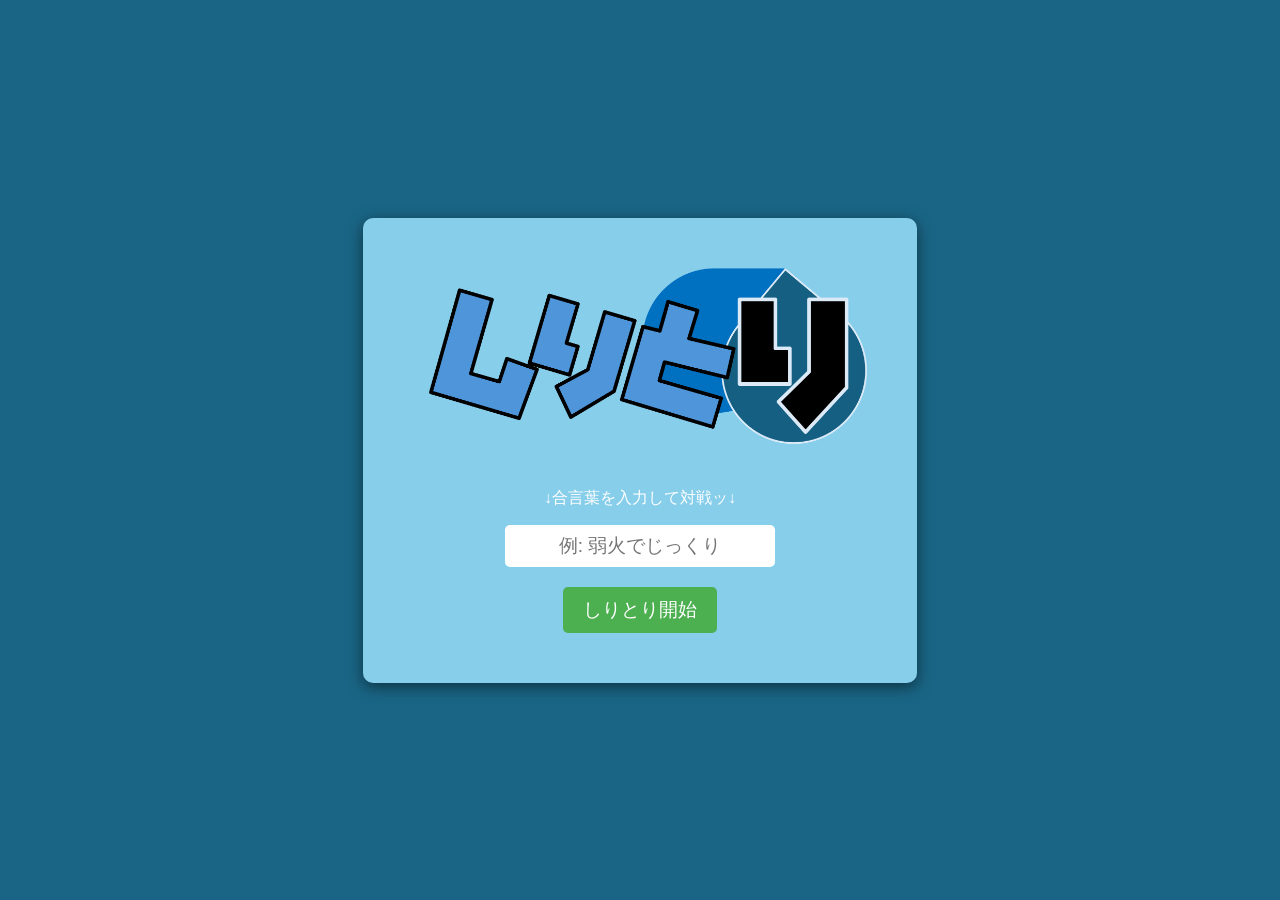
<file: public/index.html>
<!DOCTYPE html>
<html lang="ja">

<head>
  <meta charset="UTF-8">
  <meta name="viewport" content="width=device-width, initial-scale=1.0">
  <title>しりとり対戦</title>
  <style>
    body {
      font-family: 'Helvetica Neue', Arial, sans-serif;
      background-color: #1a6585;
      color: #ffffff;
      display: flex;
      justify-content: center;
      align-items: center;
      height: 100vh;
      margin: 0;
    }

    .container {
      text-align: center;
      background: skyblue;
      padding: 50px;
      border-radius: 10px;
      box-shadow: 0 4px 15px rgba(0, 0, 0, 0.5);
    }

    input {
      padding: 10px;
      font-size: 1.2rem;
      border-radius: 5px;
      border: none;
      width: 250px;
      margin-bottom: 20px;
      text-align: center;
    }

    button {
      padding: 10px 20px;
      font-size: 1.2rem;
      background-color: #4CAF50;
      color: white;
      border: none;
      border-radius: 5px;
      cursor: pointer;
      transition: 0.3s;
    }

    button:hover {
      background-color: #45a049;
    }
  </style>
</head>

<body>

  <div class="container">
    <img src="./image/logo.png" alt="logo" width="454" height="200">
    <p>↓合言葉を入力して対戦ッ↓</p>

    <input type="text" id="room-input" placeholder="例: 弱火でじっくり" maxlength="20"><br>
    <button id="enter-btn">しりとり開始</button>
  </div>

  <script>
    document.getElementById("enter-btn").addEventListener("click", () => {
      const roomName = document.getElementById("room-input").value || "default";

      if (!roomName) {
        alert("部屋名を入力してください！");
        return;
      }

      window.location.href = `lobby.html?room=${encodeURIComponent(roomName)}`;

      document.getElementById("room-input").addEventListener("keydown", (event) => {
        if (event.key === "Enter") {
          document.getElementById("enter-btn").click();
        }
      });
    });
  </script>

</body>

</html>
</file>
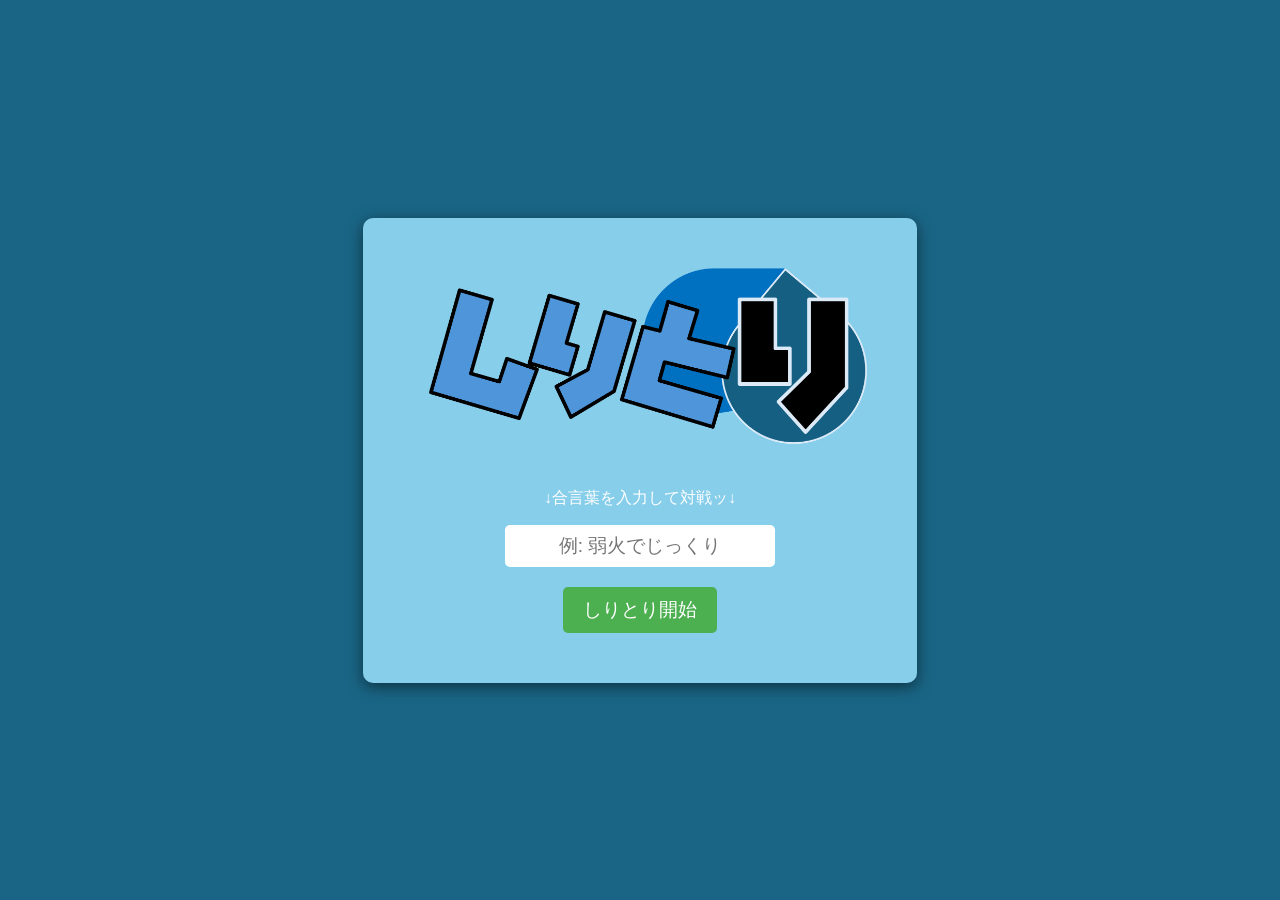
<file: public/lobby.html>
<!DOCTYPE html>
<html lang="ja">

<head>
  <meta charset="UTF-8">
  <meta name="viewport" content="width=device-width, initial-scale=1.0">
  <title>待機室 - denoしりとり</title>
  <link rel="stylesheet" href="styles.css">
  <style>
    body {
      background-color: #f0f2f5;
      text-align: center;
      padding-top: 100px;
      font-family: 'Helvetica Neue', Arial, sans-serif;
    }

    .lobby-container {
      background: white;
      max-width: 500px;
      margin: 0 auto;
      padding: 40px;
      border-radius: 12px;
      box-shadow: 0 4px 12px rgba(0, 0, 0, 0.1);
    }

    h1 {
      color: #333;
      margin-bottom: 10px;
    }

    .room-name {
      font-size: 1.5rem;
      color: #1890ff;
      font-weight: bold;
      margin-bottom: 30px;
    }

    .status-box {
      background: #fafafa;
      border: 2px dashed #ccc;
      padding: 20px;
      border-radius: 8px;
      margin-bottom: 30px;
    }

    .player-count {
      font-size: 2.5rem;
      font-weight: bold;
      color: #ff4d4f;
      margin: 10px 0;
    }

    .loader {
      border: 4px solid #f3f3f3;
      border-top: 4px solid #1890ff;
      border-radius: 50%;
      width: 30px;
      height: 30px;
      animation: spin 1s linear infinite;
      margin: 20px auto;
    }

    @keyframes spin {
      0% {
        transform: rotate(0deg);
      }

      100% {
        transform: rotate(360deg);
      }
    }

    .btn-cancel {
      background-color: #8c8c8c;
      color: white;
      border: none;
      padding: 10px 20px;
      font-size: 1rem;
      border-radius: 6px;
      cursor: pointer;
      transition: background 0.2s;
    }

    .btn-cancel:hover {
      background-color: #595959;
    }
  </style>
</head>

<body>
  <div class="lobby-container">
    <h1>対戦待機室</h1>
    <div id="roomDisplay" class="room-name">部屋: --</div>

    <div class="status-box">
      <p id="statusMessage">対戦相手を待っています...</p>
      <div class="player-count"><span id="currentPlayers">0</span> / 2人</div>
      <div id="loadingSpinner" class="loader"></div>
    </div>

    <button class="btn-cancel" onclick="window.location.href='./index.html'">キャンセルして戻る</button>
  </div>

  <script>
    const urlParams = new URLSearchParams(window.location.search);
    const roomName = urlParams.get("room");
    console.log(`lobby入室`);

    if (!roomName) {
      alert("部屋名が指定されていません。タイトルに戻ります。");
      window.location.href = "./index.html";
      throw new Error("No room name");
    }

    // 部屋名を表示
    document.getElementById("roomDisplay").textContent = `部屋: [${roomName}]`;

    // WebSocket（ロビー専用エンドポイント）に接続
    const protocol = window.location.protocol === "https:" ? "wss:" : "ws:";
    const lobbyWsUrl = `${protocol}//${window.location.host}/lobby-ws?room=${encodeURIComponent(roomName)}`;
    const socket = new WebSocket(lobbyWsUrl);

    socket.onmessage = (event) => {
      const data = JSON.parse(event.data);

      if (data.type === "lobby_status") {
        document.getElementById("currentPlayers").textContent = data.count;

        if (data.count >= 2) {
          document.getElementById("statusMessage").textContent = "対戦相手が見つかりました！ゲームを開始します...";
          document.getElementById("loadingSpinner").style.borderColor = "#52c41a"; // スピナーを緑色に
        } else {
          document.getElementById("statusMessage").textContent = "対戦相手を待っています...";
        }
      }
      //2人揃ったらサーバーからゲーム画面へ遷移の命令が届く
      else if (data.type === "start_game") {
        socket.close(); // ロビーの接続を閉じて移動
        window.location.href = `play.html?room=${encodeURIComponent(roomName)}`;
      }
    };

    socket.onclose = () => {
      console.log("ロビーの接続が閉じられました。");
    };
  </script>
</body>

</html>
</file>
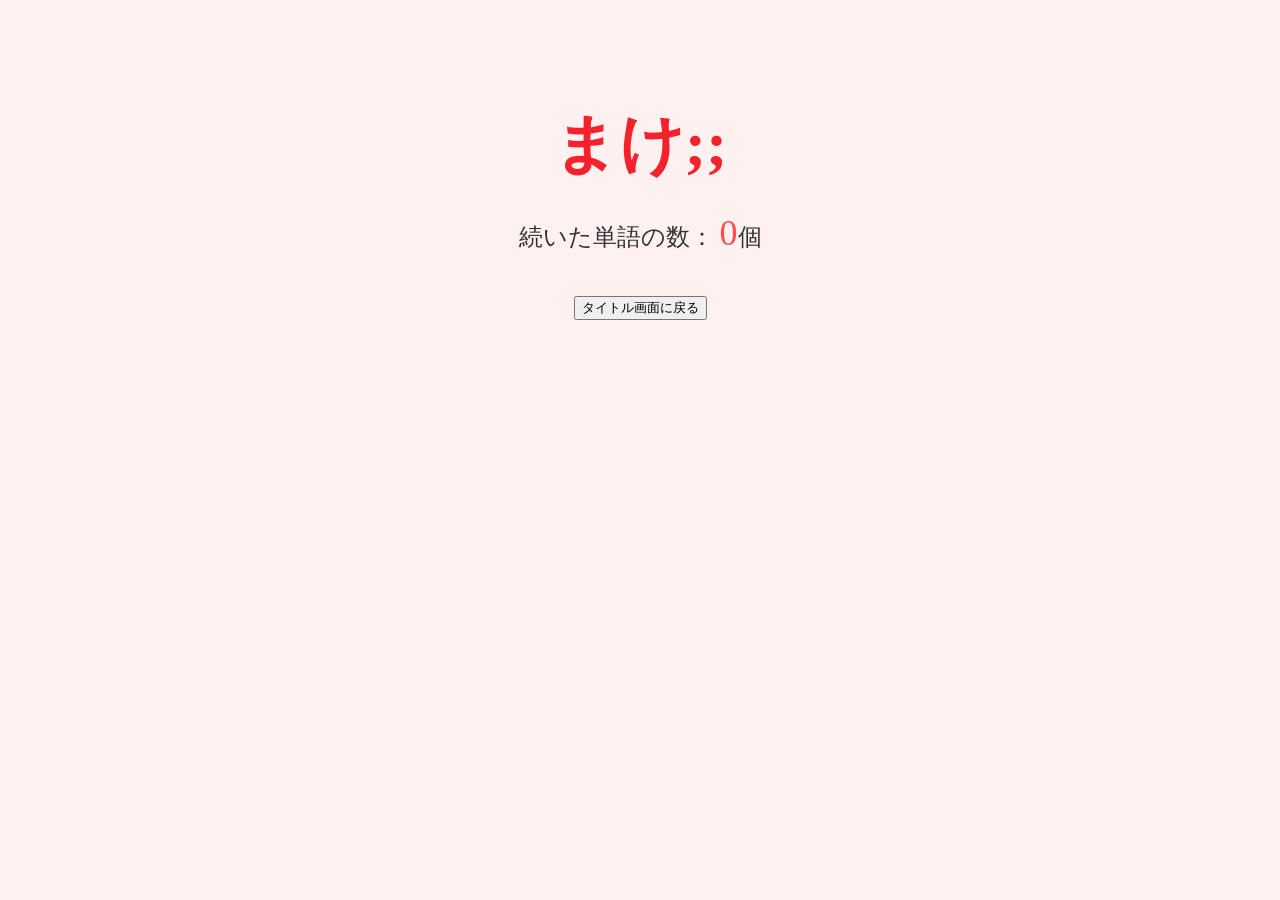
<file: public/lose.html>
<!DOCTYPE html>
<html lang="ja">

<head>
  <meta charset="UTF-8">
  <title>GAME OVER</title>
  <link rel="stylesheet" href="styles.css">
</head>

<body style="background-color: #fff1f0; text-align: center; padding-top: 50px;">
  <h1 style="color: #f5222d; font-size: 64px; margin-bottom: 20px;">まけ;;</h1>
  <p id="message" style="font-size: 24px; color: #333;"></p>
  <p id="score" style="font-size: 24px; color: #333;">
    続いた単語の数： <span id="wordCountValue" style="color: #ff4d4f; font-size: 36px;">0</span>個
  </p>
  <br>
  <div class="result-buttons">
    <button id="back-to-title-btn" onclick="window.location.href='./index.html'">タイトル画面に戻る</button>
    <!--  追加：同じ部屋に再接続するボタン -->
    <button id="reconnect-room-btn" style="display: none;"></button>
  </div>

  <script>
    const urlParams = new URLSearchParams(window.location.search);
    const msg = urlParams.get('msg');
    if (msg) {
      document.querySelector("#message").textContent = msg;
    }

    const prevRoomName = urlParams.get("room");

    if (prevRoomName) {
      const reconnectBtn = document.getElementById("reconnect-room-btn");

      // ボタンに部屋名を含んだテキストを設定して表示
      reconnectBtn.textContent = `もう一度 部屋[${prevRoomName}] で遊ぶ`;
      reconnectBtn.style.display = "inline-block"; // ボタンを表示する

      // ボタンがクリックされたら、その部屋パラメータを持たせてゲーム画面に戻る
      reconnectBtn.onclick = () => {
        // しりとりゲーム画面のHTMLファイル名（例: game.html）に合わせて変更してください
        window.location.href = `lobby.html?room=${encodeURIComponent(prevRoomName)}`;
      };
    }
    const count = urlParams.get('count');
    if (count) {
      document.querySelector("#wordCountValue").textContent = count;
    }
  </script>
</body>

</html>
</file>
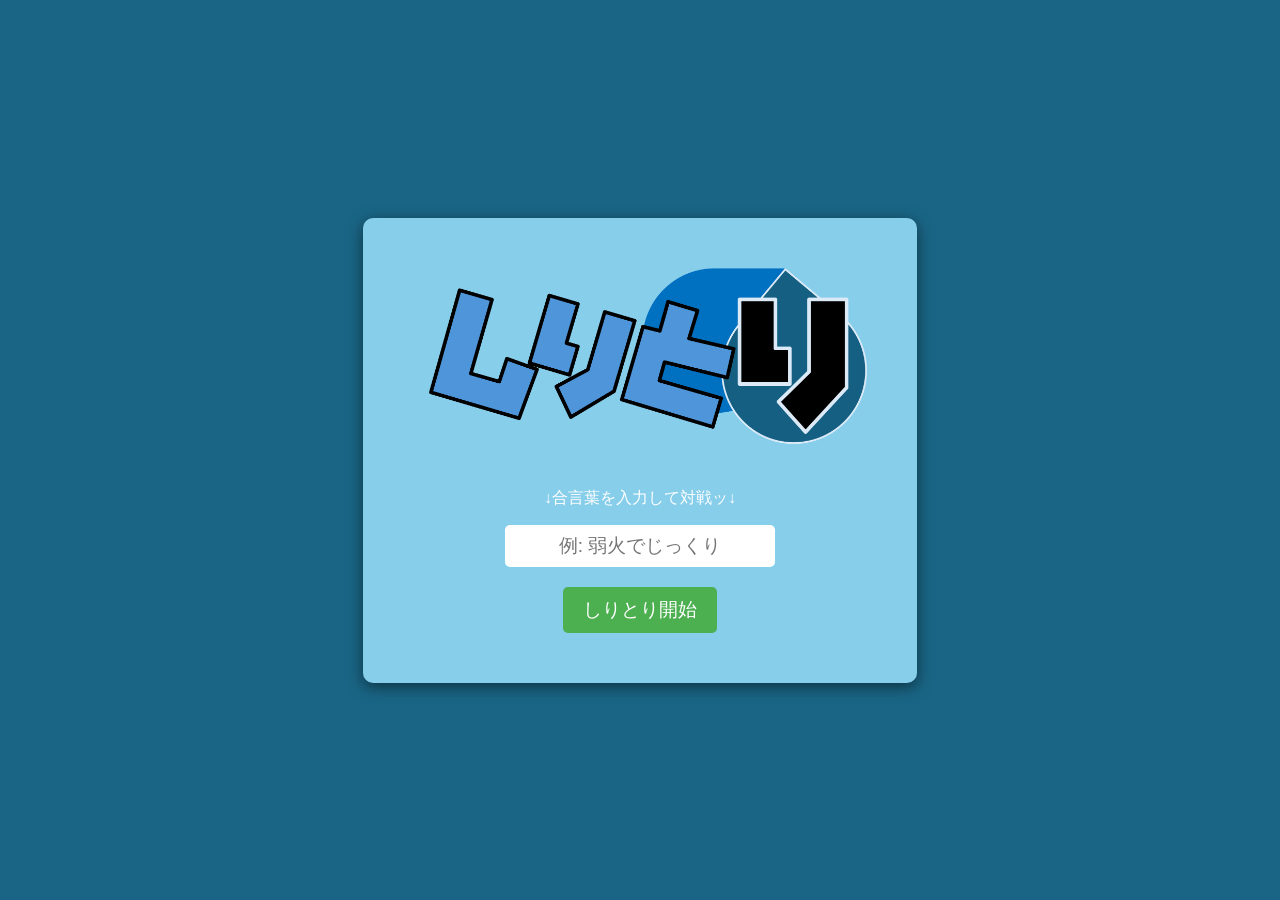
<file: public/play.html>
<!DOCTYPE html>
<html lang="ja">

<head>
    <meta charset="UTF-8">
    <meta name="viewport" content="width=device-width, initial-scale=1.0">
    <title>しりとりバトル</title>
    <link rel="stylesheet" href="styles.css">
</head>

<body>
    <img src="./image/logo.png" alt="logo" width="227" height="100">

    <!-- 現在の単語を表示する場所 -->
    <div class="game-area">
        <div id="historyContainer"></div>

        <div id="current-circle-container">
            <div id="target-char-display">り</div>
        </div>
    </div>

    <div class="input-area">
        <p id="turnIndicator">接続中...</p>
        <!-- 次の文字を入力するフォーム -->
        <div class="form">
            <input id="nextWordInput" type="text" disabled />
            <button id="nextWordSendButton" disabled>送信</button>
        </div>
    </div>


    <script>
        // 1. 現在のURLのパラメータから "room" の値を引き抜く
        const urlParams = new URLSearchParams(window.location.search);
        const roomName = urlParams.get("room");

        if (!roomName) {
            alert("部屋名が指定されていません。ロビーに戻ります。");
            window.location.href = "./lobby.html";
        }

        // DOM要素のキャッシュ
        const historyContainer = document.querySelector("#historyContainer");
        const turnIndicator = document.querySelector("#turnIndicator");
        const sendButton = document.querySelector("#nextWordSendButton");
        const nextWordInput = document.querySelector("#nextWordInput");
        const targetCharDisplay = document.getElementById("target-char-display");

        // 部屋名をクエリパラメータに仕込んでWebSocket接続を開始
        const protocol = window.location.protocol === "https:" ? "wss:" : "ws:";
        const wsUrl = `${protocol}//${window.location.host}/shiritori-ws?room=${encodeURIComponent(roomName)}`;
        let socket;

        function connect() {
            socket = new WebSocket(wsUrl);

            socket.onmessage = async (event) => {
                const data = JSON.parse(event.data);

                // しりとり接続チェックにはじかれたときのアラート
                if (data.type === "input_error") {
                    alert(data.message);
                    nextWordInput.value = "";
                    nextWordInput.focus();
                    return;
                }

                else if (data.type === "gameover") {
                    // WebSocketを安全に閉じる
                    if (socket) socket.close();

                    // クエリパラメータに「続いた単語の数」を乗せてリダイレクト
                    const wordCountParam = `?wordCount=${data.wordCount}`;

                    const displayMsg = data.errorMessage || "ゲーム終了";
                    const count = data.wordCount || 0;

                    if (data.role === "spectator") {
                        // 観戦者の場合は勝敗がないので、ひとまずロビーか観戦終了用のページへ
                        alert(`試合終了！続いた単語の数: ${data.wordCount}個`);
                        window.location.href = `win.html?msg=${encodeURIComponent(displayMsg)}&count=${count}&room=${encodeURIComponent(roomName)}`;
                    } else if (data.result === "win") {
                        // 勝利時は win.html へ
                        window.location.href = `win.html?msg=${encodeURIComponent(displayMsg)}&count=${count}&room=${encodeURIComponent(roomName)}`;
                    } else {
                        // 敗北時は lose.html へ
                        window.location.href = `lose.html?msg=${encodeURIComponent(displayMsg)}&count=${count}&room=${encodeURIComponent(roomName)}`;
                    }
                    return;
                }

                // 観戦者接続
                if (data.type === "spectate_start") {
                    turnIndicator.textContent = data.message;
                    sendButton.disabled = true;
                    nextWordInput.disabled = true;

                    historyContainer.innerHTML = data.recentWords
                        .map(word => `<span class="history-word">${word}</span>`)
                        .join('<span class="arrow">➔</span>');

                    targetCharDisplay.textContent = data.nextChar;
                }

                // 待機中の通知が来た場合
                else if (data.type === "waiting") {
                    turnIndicator.textContent = data.message;
                    sendButton.disabled = true;
                    nextWordInput.disabled = true;
                }

                // ゲーム開始、または通常の単語更新の場合
                else if (data.type === "game_start" || data.type === "success") {
                    historyContainer.innerHTML = data.recentWords
                        .map(word => `<span class="history-word">${word}</span>`)
                        .join('<span class="arrow">➔</span>');

                    targetCharDisplay.textContent = data.nextChar;
                    nextWordInput.value = "";

                    if (data.role === "spectator") {
                        turnIndicator.textContent = "観戦中";
                        sendButton.disabled = true;
                        nextWordInput.disabled = true;
                    } else {
                        if (data.isYourTurn) {
                            turnIndicator.textContent = "自分のターン";
                            sendButton.disabled = false;
                            nextWordInput.disabled = false;
                            nextWordInput.focus();
                        } else {
                            turnIndicator.textContent = "相手のターン（考え中…）";
                            sendButton.disabled = true;
                            nextWordInput.disabled = true;
                        }
                    }
                }
            };

            socket.onclose = () => {
                console.log("WebSocket接続が閉じられました。");
            };
        }

        // 送信ボタンの押下時
        sendButton.onclick = () => {
            const nextWordInputText = nextWordInput.value.trim();
            const regex = /^[ぁ-んァ-ヶー]+$/;

            if (!nextWordInputText) return;
            if (!regex.test(nextWordInputText)) {
                alert("ひらがな、またはカタカナだけで入力してください！");
                return;
            }

            socket.send(nextWordInputText);
        };

        // エンターキーでも送信できるようにサポート
        nextWordInput.onkeydown = (event) => {
            if (event.key === "Enter" && !sendButton.disabled) {
                sendButton.click();
            }
        };

        window.onload = async () => {
            connect();

            try {
                const response = await fetch(`/shiritori?room=${encodeURIComponent(roomName)}`, { method: "GET" });
                if (response.ok) {
                    const data = await response.json();
                    if (data.recentWords) {
                        historyContainer.innerHTML = data.recentWords
                            .map(word => `<span class="history-word">${word}</span>`)
                            .join('<span class="arrow">➔</span>');
                    }
                    if (data.nextChar) {
                        targetCharDisplay.textContent = data.nextChar;
                    }
                }
            } catch (err) {
                console.log("初期データ取得APIが設定されていない、またはエラー（WebSocket側で補完されます）");
            }
        };
    </script>
</body>

</html>
</file>
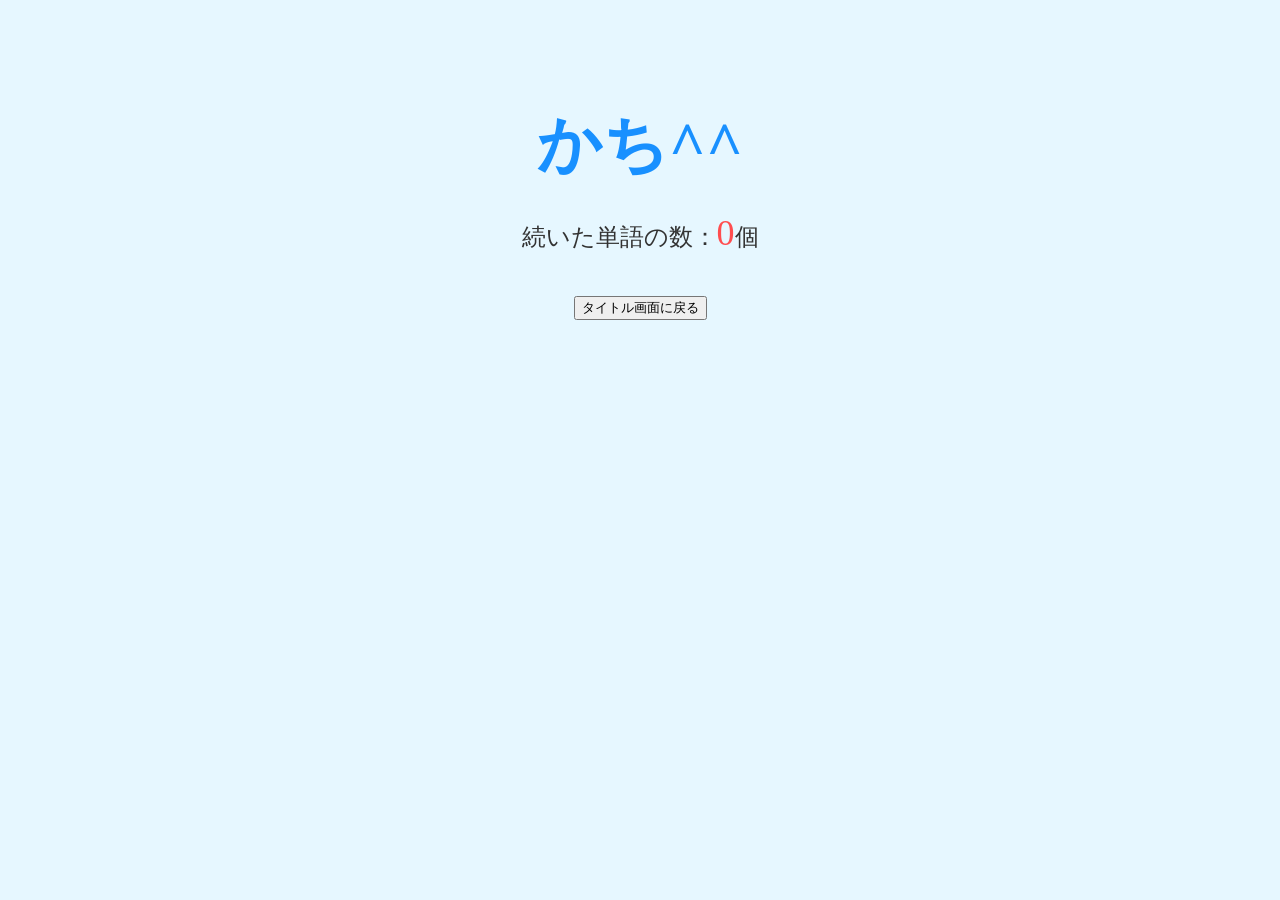
<file: public/win.html>
<!DOCTYPE html>
<html lang="ja">

<head>
  <meta charset="UTF-8">
  <title>VICTORY!</title>
  <link rel="stylesheet" href="styles.css">
</head>

<body style="background-color: #e6f7ff; text-align: center; padding-top: 50px;">
  <div id="playerWinView">
    <h1 style="color: #1890ff; font-size: 64px; margin-bottom: 20px;">かち^^</h1>
  </div>
  <div id="spectatorEndView" style="display: none;">
    <h1 style="color: #4a5568; font-size: 64px; margin-bottom: 20px;">試合終了</h1>
  </div>
  <p id="message" style="font-size: 24px; color: #333;"></p>
  <p id="score" style="font-size: 24px; color: #333;">
    続いた単語の数：<span id="wordCountValue" style="color: #ff4d4f; font-size: 36px;">0</span>個
  </p>
  <br>
  <div class="result-buttons">
    <button id="back-to-title-btn" onclick="window.location.href='./index.html'">タイトル画面に戻る</button>
    <!--  追加：同じ部屋に再接続するボタン -->
    <button id="reconnect-room-btn" style="display: none;">同じ部屋に戻る</button>
  </div>

  <script>
    const urlParams = new URLSearchParams(window.location.search);
    const msg = urlParams.get('msg');
    const count = urlParams.get('count');

    if (msg) {
      document.querySelector("#message").textContent = msg;
    }
    if (count) {
      document.querySelector("#wordCountValue").textContent = count;
    }
    if (msg === "試合が終了しました！") {
      document.querySelector("#playerWinView").style.display = "none";
      document.querySelector("#spectatorEndView").style.display = "block";
      document.body.style.backgroundColor = "#f7fafc";
    }
    const prevRoomName = urlParams.get("room");

    if (prevRoomName) {
      const reconnectBtn = document.getElementById("reconnect-room-btn");

      // ボタンに部屋名を含んだテキストを設定して表示
      reconnectBtn.textContent = `もう一度 部屋[${prevRoomName}] で遊ぶ`;
      reconnectBtn.style.display = "inline-block"; // ボタンを表示する

      // ボタンがクリックされたら、その部屋パラメータを持たせてゲーム画面に戻る
      reconnectBtn.onclick = () => {
        // しりとりゲーム画面のHTMLファイル名（例: game.html）に合わせて変更してください
        window.location.href = `lobby.html?room=${encodeURIComponent(prevRoomName)}`;
      };
    }

  </script>
</body>

</html>
</file>
<file: public/styles.css>
/* public/styles.css */

body {
    background: skyblue;
}
/*履歴と丸を包むエリア */
.game-area {
    display: flex;
    flex-direction: column;
    align-items: center;
    justify-content: center; /* 全体を中央に寄せる */
    gap: 20px;
    margin: 40px 0;
    overflow-x: hidden; /* 万が一履歴が長くなっても画面外にはみ出さないお守り */
}

.input-area {
    display: flex;
    flex-direction: column;
    justify-content: center;
    align-items: center;
    gap: 5px;
    margin-top: 10px;
}

.form {
    display: flex;
    flex-direction: row;
    align-items: center;
    gap: 1px;
}

/*過去の履歴（5件）が横並びになるコンテナ */
#historyContainer {
    font-size: 24px;
    display: flex;
    flex-direction: row; /* 履歴自体も右から左へ（新しいものが右、古いものが左） */
    align-items: center;
    gap: 15px;
}

/* 矢印のデザイン*/
.arrow {
    color: #1a6585;
    font-weight: bold;
    font-size: 28px;
}

/* 履歴内の単語の文字*/
.history-word {
    color: #555;
    font-weight: 500;
}

/*送信ボタン*/
#nextWordSendButton {
    padding: 50px;
    background-image: url("./image/arrow.png");
    background-size: contain;
    background-repeat: no-repeat;
    background-position: center;
    background-color: transparent; /* 背景を透明にする */
    border: none; /* 枠線を消す */
}

#current-circle-container {
    width: 150px;
    height: 150px;
    margin: 20px auto;

    background-image: url("./image/frame.png");
    background-size: contain;
    background-repeat: no-repeat;
    background-position: center;

    display: flex;
    justify-content: center;
    align-items: center;
}

#target-char-display {
    font-size: 3rem;
    font-weight: bold;
    color: #ffffff;
    text-shadow: 2px 2px 4px rgba(0, 0, 0, 0.6);
}

/* リザルトモーダル（ポップアップ）のスタイル */
.modal-overlay {
    display: none;
    position: fixed;
    top: 0;
    left: 0;
    width: 100%;
    height: 100%;
    background: rgba(0, 0, 0, 0.8);
    z-index: 1000;
    justify-content: center;
    align-items: center;
    flex-direction: column;
    color: white;
    text-align: center;
}
.modal-content {
    background: #222;
    padding: 30px;
    border-radius: 10px;
    border: 2px solid #fff;
    max-width: 400px;
    width: 90%;
}
.modal-buttons {
    margin-top: 20px;
    display: flex;
    gap: 10px;
    justify-content: center;
}
.modal-btn {
    padding: 10px 20px;
    border: none;
    border-radius: 5px;
    cursor: pointer;
    font-weight: bold;
}
.btn-title {
    background: #666;
    color: white;
}
.btn-retry {
    background: #ff4757;
    color: white;
}
</file>
